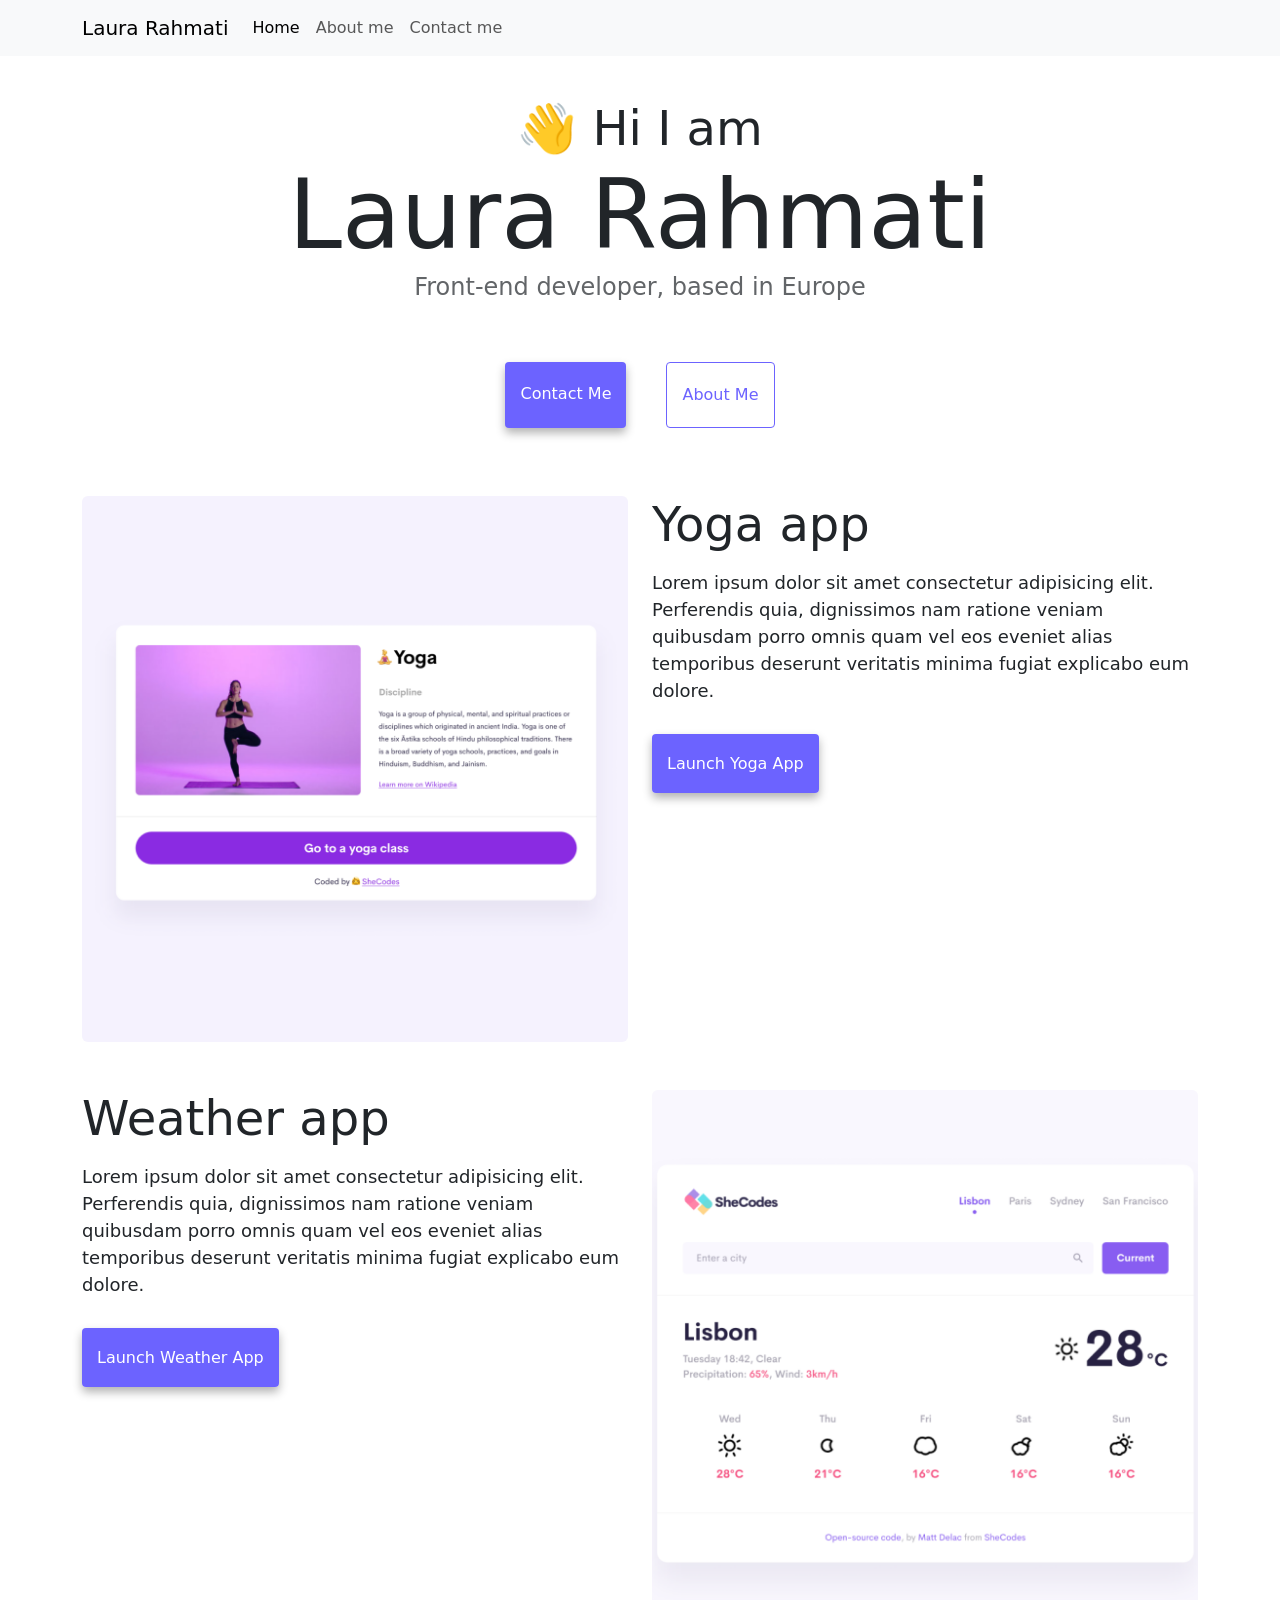
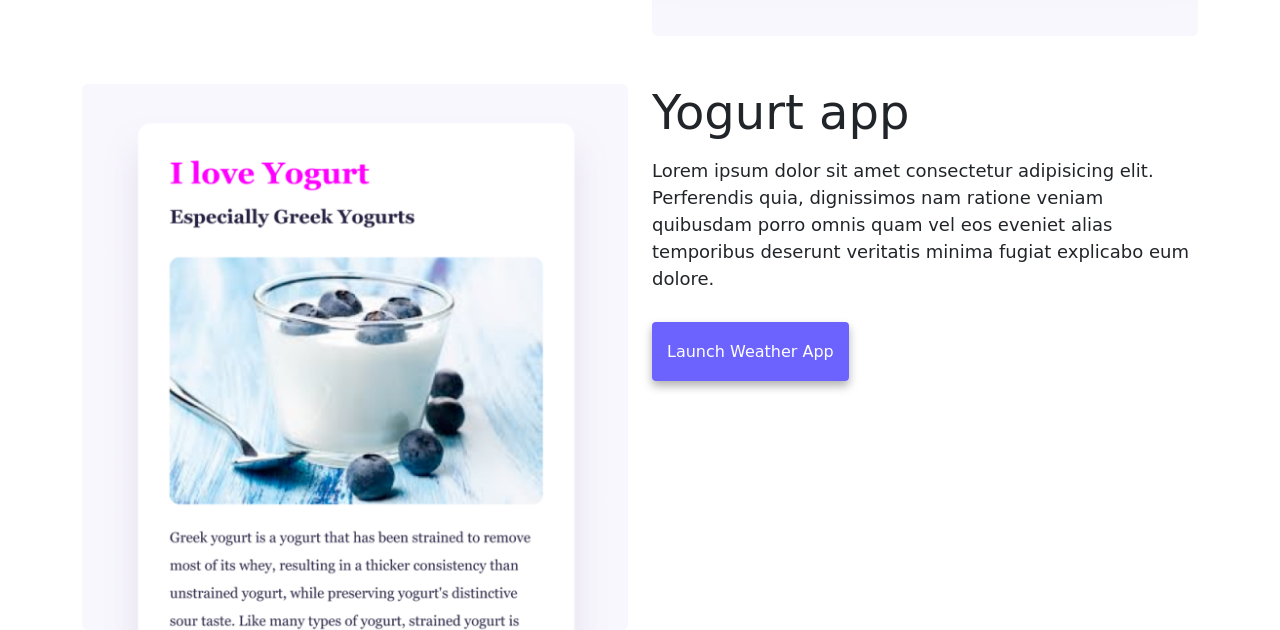
<file: index.html>
<!doctype html>
<html lang="en">
  <head>
    <meta charset="UTF-8" />
    <meta http-equiv="X-UA-Compatible" content="IE=edge" />
    <meta name="viewport" content="width=device-width, initial-scale=1.0" />
    <meta
      name="description"
      content="Find out more about Laura Rahmati and her web applications"
    />
    <title>Front-end developer Laura Rahmati</title>
    <link
      href="https://cdn.jsdelivr.net/npm/bootstrap@5.0.0-beta2/dist/css/bootstrap.min.css"
      rel="stylesheet"
      integrity="sha384-BmbxuPwQa2lc/FVzBcNJ7UAyJxM6wuqIj61tLrc4wSX0szH/Ev+nYRRuWlolflfl"
      crossorigin="anonymous"
    />
    <script
      src="https://cdn.jsdelivr.net/npm/bootstrap@5.0.0-beta2/dist/js/bootstrap.bundle.min.js"
      integrity="sha384-b5kHyXgcpbZJO/tY9Ul7kGkf1S0CWuKcCD38l8YkeH8z8QjE0GmW1gYU5S9FOnJ0"
      crossorigin="anonymous"
    ></script>
    <link rel="stylesheet" href="/style.css" />
  </head>
  <body>
    <nav class="navbar navbar-expand-lg navbar-light bg-light fixed-top">
      <div class="container">
        <a class="navbar-brand" href="/" title="Homepage">Laura Rahmati</a>
        <button
          class="navbar-toggler"
          type="button"
          data-bs-toggle="collapse"
          data-bs-target="#navbarNav"
          aria-controls="navbarNav"
          aria-expanded="false"
          aria-label="Toggle navigation"
        >
          <span class="navbar-toggler-icon"></span>
        </button>
        <div class="collapse navbar-collapse" id="navbarNav">
          <ul class="navbar-nav">
            <li class="nav-item">
              <a
                class="nav-link active"
                aria-current="page"
                href="/"
                title="Homepage"
                >Home</a
              >
            </li>
            <li class="nav-item">
              <a class="nav-link" href="/about.html" title="About">About me</a>
            </li>
            <li class="nav-item">
              <a class="nav-link" href="/about.html#contact" title="Contact"
                >Contact me</a
              >
            </li>
          </ul>
        </div>
      </div>
    </nav>
    <div class="page-content">
      <h2 class="text-center">👋 Hi I am</h2>
      <h1 class="text-center">Laura Rahmati</h1>
      <h3 class="text-center">Front-end developer, based in Europe</h3>
      <div class="navigation-links mb-5">
        <a href="/about.html#contact" class="primary-link">Contact me</a>
        <a href="/about.html" class="secondary-link">About me</a>
      </div>
      <div class="container">
        <div class="row">
          <div class="col-6">
            <img
              src="/images/yoga.png"
              class="d-none d-sm-inline img-fluid rounded"
              alt="picture of a woman practicing yoga with practice description"
            />
          </div>
          <div class="col-12 col-sm-6">
            <h2 class="mb-3 app-title">Yoga app</h2>
            <p class="app-description">
              Lorem ipsum dolor sit amet consectetur adipisicing elit.
              Perferendis quia, dignissimos nam ratione veniam quibusdam porro
              omnis quam vel eos eveniet alias temporibus deserunt veritatis
              minima fugiat explicabo eum dolore.
            </p>
            <div class="mt-5">
              <a href="#" class="primary-link app-launch">Launch Yoga App</a>
            </div>
          </div>
        </div>
        <div class="row mt-5">
          <div class="col-12 col-sm-6">
            <h2 class="mb-3 app-title">Weather app</h2>
            <p class="app-description">
              Lorem ipsum dolor sit amet consectetur adipisicing elit.
              Perferendis quia, dignissimos nam ratione veniam quibusdam porro
              omnis quam vel eos eveniet alias temporibus deserunt veritatis
              minima fugiat explicabo eum dolore.
            </p>
            <div class="mt-5">
              <a href="#" class="primary-link app-launch">Launch Weather App</a>
            </div>
          </div>
          <div class="col-6">
            <img
              src="/images/weather.png"
              class="d-none d-sm-inline img-fluid rounded"
              alt="picture of weather app with daily temperatures"
            />
          </div>
        </div>
        <div class="row mt-5">
          <div class="col-6">
            <img
              src="/images/yogurt.png"
              class="d-none d-sm-inline img-fluid rounded"
              alt="picture of yogurt with a spoon and blueberries and a description"
            />
          </div>
          <div class="col-12 col-sm-6">
            <h2 class="mb-3 app-title">Yogurt app</h2>
            <p class="app-description">
              Lorem ipsum dolor sit amet consectetur adipisicing elit.
              Perferendis quia, dignissimos nam ratione veniam quibusdam porro
              omnis quam vel eos eveniet alias temporibus deserunt veritatis
              minima fugiat explicabo eum dolore.
            </p>
            <div class="mt-5">
              <a href="#" class="primary-link app-launch">Launch Weather App</a>
            </div>
          </div>
        </div>
      </div>
    </div>
  </body>
</html>
</file>
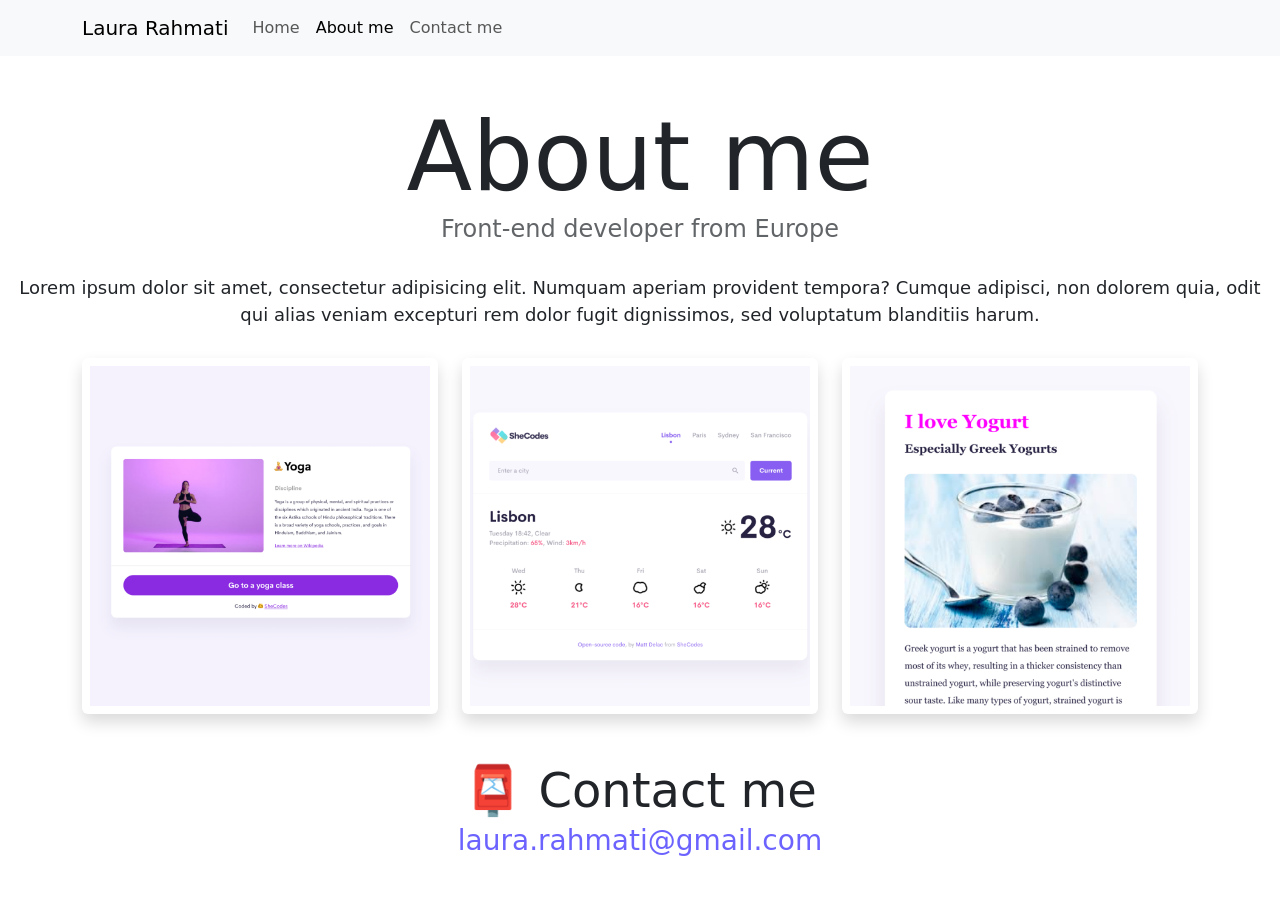
<file: about.html>
<!doctype html>
<html lang="en">
  <head>
    <meta charset="UTF-8" />
    <meta http-equiv="X-UA-Compatible" content="IE=edge" />
    <meta name="viewport" content="width=device-width, initial-scale=1.0" />
    <link
      href="https://cdn.jsdelivr.net/npm/bootstrap@5.0.0-beta2/dist/css/bootstrap.min.css"
      rel="stylesheet"
      integrity="sha384-BmbxuPwQa2lc/FVzBcNJ7UAyJxM6wuqIj61tLrc4wSX0szH/Ev+nYRRuWlolflfl"
      crossorigin="anonymous"
    />
    <script
      src="https://cdn.jsdelivr.net/npm/bootstrap@5.0.0-beta2/dist/js/bootstrap.bundle.min.js"
      integrity="sha384-b5kHyXgcpbZJO/tY9Ul7kGkf1S0CWuKcCD38l8YkeH8z8QjE0GmW1gYU5S9FOnJ0"
      crossorigin="anonymous"
    ></script>
    <link rel="stylesheet" href="/style.css" />
    <meta
      name="description"
      content="Contact and find out more about Laura Rahmati"
    />
    <title>Learn about and contact Laura Rahmati</title>
  </head>
  <body>
    <nav class="navbar navbar-expand-lg navbar-light bg-light fixed-top">
      <div class="container">
        <a class="navbar-brand" href="/" title="Homepage">Laura Rahmati</a>
        <button
          class="navbar-toggler"
          type="button"
          data-bs-toggle="collapse"
          data-bs-target="#navbarNav"
          aria-controls="navbarNav"
          aria-expanded="false"
          aria-label="Toggle navigation"
        >
          <span class="navbar-toggler-icon"></span>
        </button>
        <div class="collapse navbar-collapse" id="navbarNav">
          <ul class="navbar-nav">
            <li class="nav-item">
              <a class="nav-link" aria-current="page" href="/" title="Homepage"
                >Home</a
              >
            </li>
            <li class="nav-item">
              <a class="nav-link active" href="/about.html" title="About"
                >About me</a
              >
            </li>
            <li class="nav-item">
              <a class="nav-link" href="/about.html#contact" title="Contact"
                >Contact me</a
              >
            </li>
          </ul>
        </div>
      </div>
    </nav>
    <div class="page-content">
      <h1 class="text-center">About me</h1>
      <h3 class="text-center">Front-end developer from Europe</h3>
      <div class="about-paragraphs text-center">
        <p>
          Lorem ipsum dolor sit amet, consectetur adipisicing elit. Numquam
          aperiam provident tempora? Cumque adipisci, non dolorem quia, odit qui
          alias veniam excepturi rem dolor fugit dignissimos, sed voluptatum
          blanditiis harum.
        </p>
      </div>
      <div class="container">
        <div class="row">
          <div class="col-sm-4">
            <img
              src="/images/yoga.png"
              class="img-fluid p-2 shadow rounded"
              alt="picture of a woman practicing yoga with practice description"
            />
          </div>
          <div class="col-sm-4">
            <img
              src="/images/weather.png"
              class="img-fluid p-2 shadow rounded"
              alt="picture of weather app with daily temperatures"
            />
          </div>
          <div class="col-sm-4">
            <img
              src="/images/yogurt.png"
              class="img-fluid p-2 shadow rounded"
              alt="picture of yogurt with a spoon and blueberries and a description"
            />
          </div>
        </div>
      </div>
    </div>
    <div id="contact" class="mt-5">
      <h2 class="text-center">📮 Contact me</h2>
      <a href="mailto:laura.rahmati@gmail.com" class="email-link">
        laura.rahmati@gmail.com
      </a>
    </div>
  </body>
</html>
</file>
<file: style.css>
:root {
  --primary-color: #6c63ff;
  --secondary-color: #f5f2fe;
  --box-shadow: 0 5px 10px rgba(0, 0, 0, 0.3);
}

body {
  margin-top: 100px;
}

h1,
h2,
h3 {
  margin: 0;
}

h1 {
  font-size: 96px;
}

h2 {
  font-size: 48px;
}

h3 {
  font-size: 24px;
  opacity: 0.7;
}

p {
  font-size: 18px;
  line-height: 1.5;
}

.page-content {
  max-width: 100%;
}

.navigation-links {
  display: flex;
  margin-top: 40px;
  justify-content: center;
}

.navigation-links a {
  margin: 20px;
}

.primary-link {
  border-radius: 4px;
  padding: 20px 15px;
  text-decoration: none;
  text-transform: capitalize;
  background: var(--primary-color);
  box-shadow: var(--box-shadow);
  color: white;
}

.secondary-link {
  border-radius: 4px;
  padding: 20px 15px;
  text-decoration: none;
  text-transform: capitalize;
  color: var(--primary-color);
  border: 1px solid var(--primary-color);
}

.homepage-link {
  color: var(--primary-color);
  text-align: center;
  display: block;
}

@media (max-width: 600px) {
  .app-title {
    text-align: center;
  }

  .app-description {
    text-align: center;
    margin: 10px 20px;
  }

  .app-launch {
    display: flex;
    justify-content: center;
    margin: 10px 20px;
  }
}

.about-paragraphs {
  margin: 30px 0;
}

.about-paragraphs p {
  margin: 10px;
}

.email-link {
  display: flex;
  justify-content: center;
  color: var(--primary-color);
  font-size: 28px;
  text-decoration: none;
}

.email-link:hover {
  text-decoration: underline;
}
</file>
